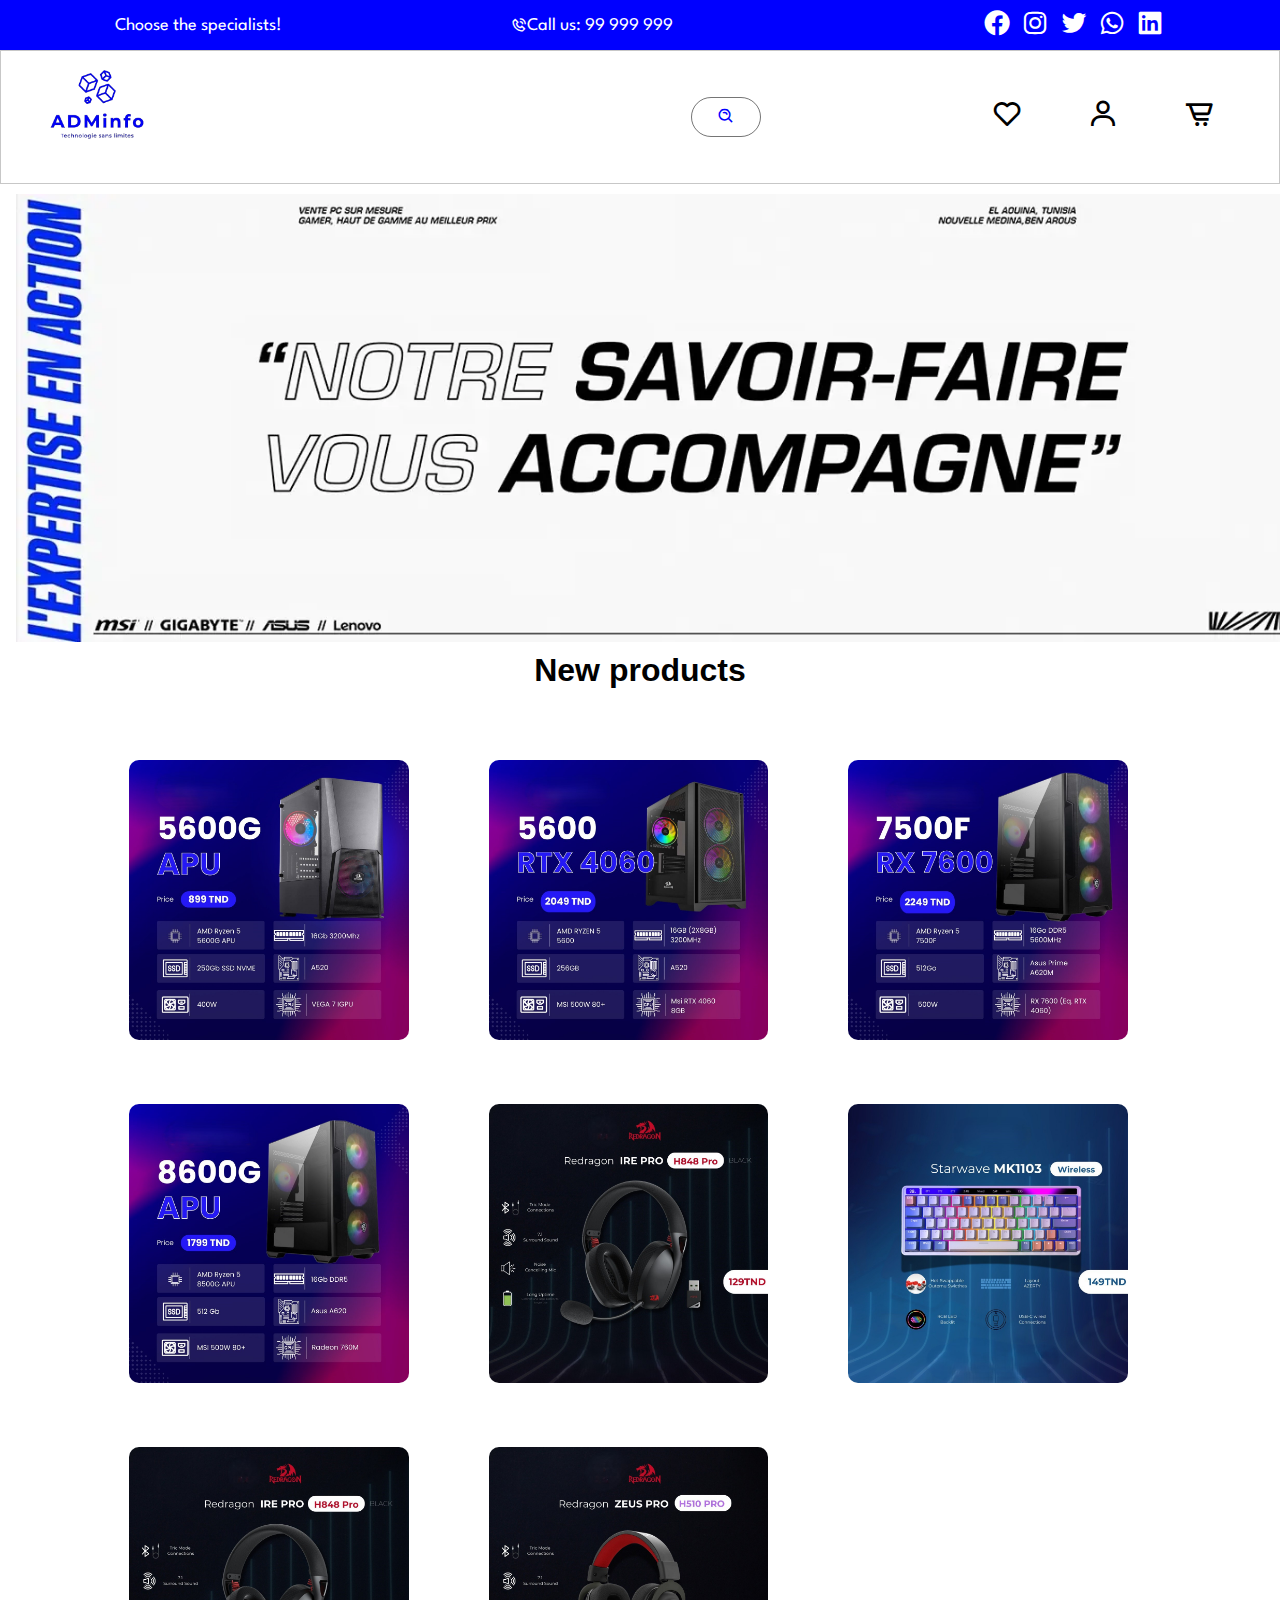
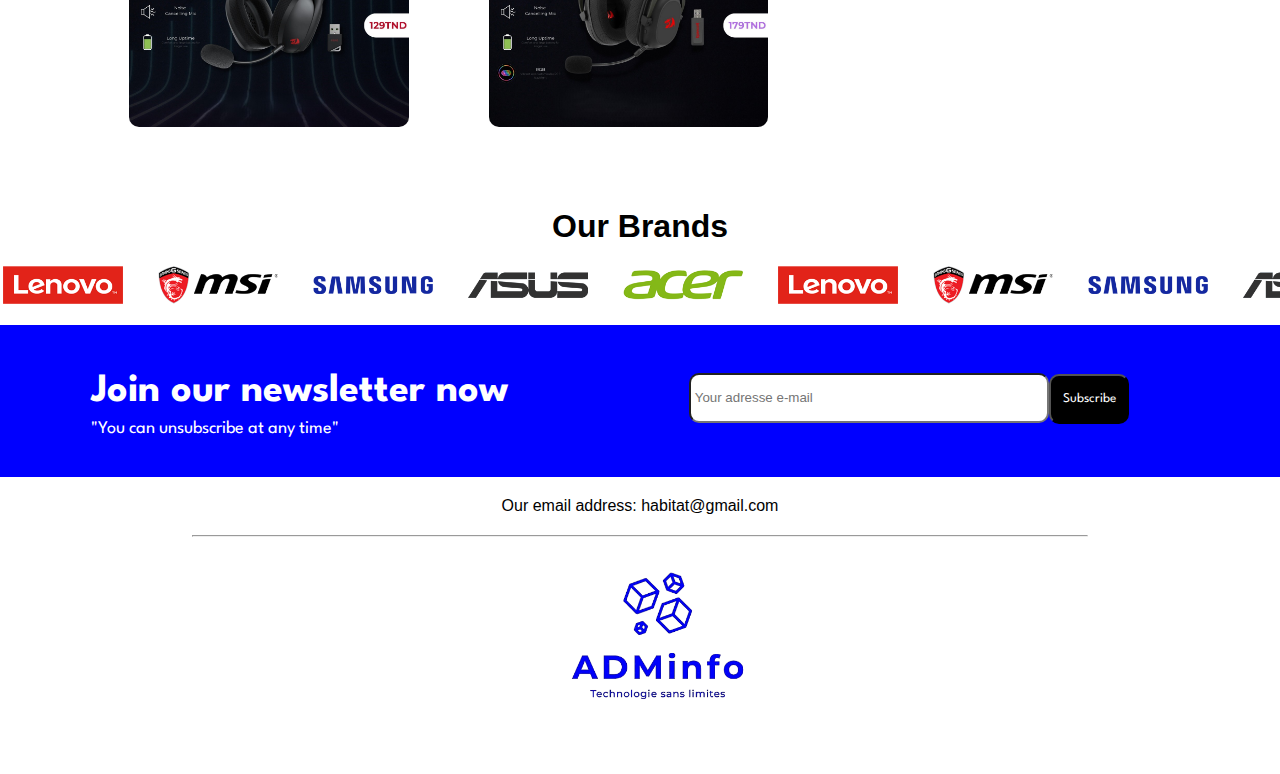
<file: html/index.html>
<!DOCTYPE html>
<html lang="en">

<head>
  <meta charset="UTF-8">
  <link rel="preconnect" href="https://fonts.googleapis.com">
  <link rel="preconnect" href="https://fonts.gstatic.com" crossorigin>
  <link href="https://fonts.googleapis.com/css2?family=League+Spartan:wght@100..900&display=swap" rel="stylesheet">
  <link href='https://unpkg.com/boxicons@2.1.4/css/boxicons.min.css' rel='stylesheet'>
  <link rel="preconnect" href="https://fonts.googleapis.com">
  <link rel="preconnect" href="https://fonts.gstatic.com" crossorigin>
  <link href="https://fonts.googleapis.com/css2?family=Tajawal:wght@200;300;400;500;700;800;900&display=swap"
    rel="stylesheet">
  <meta name="viewport" content="width=device-width, initial-scale=1.0">
  <link rel="stylesheet" href="../css/style.css">
  <title>Document</title>
</head>

<body>
  <div class="header">
    <div class="part1">
      <p>Choose the specialists!</p>

      <div class="tele"><i class='bx bx-phone-call'></i>
        <p>Call us: 99 999 999</p>
      </div>
      <div class="link">
        <i class='bx bxl-facebook-circle'></i>
        <i class='bx bxl-instagram'></i>
        <i class='bx bxl-twitter'></i>
        <i class='bx bxl-whatsapp'></i>
        <i class='bx bxl-linkedin-square'></i>

      </div>
    </div>

    <nav class="navbar">
      <div class="logo">
        <a href=""><img src="../logo/Capture_d_écran_2024-06-27_124929-removebg-preview.png" alt="logo"></a>

      </div>
      <div class="label">
        <input type="text" placeholder="Search">
        <a href="">
          <i class='bx bx-search-alt'></i>
        </a>
      </div>
      <ul>

        <li><a href=""><i class='bx bx-heart'></i></a></li>
        <li><a href=""><i class='bx bx-user'></i></a></li>
        <li><a href=""><i class='bx bx-cart-alt'></i></a></li>


      </ul>
    </nav>

    <div class="section">

    </div>
    <h1 class="hc"><span>New</span> products</h1>
    <div class="aside">


      <img src="../img/431534526_932600262198516_7690705947053504172_n.jpg" alt="">
      <img src="../img/431595552_932600618865147_7483238609878587825_n.jpg" alt="">
      <img src="../img/433887858_932600568865152_7660932806553222270_n.jpg" alt="">
      <img src="../img/433916522_932600435531832_1557207425935539231_n.jpg" alt="">
      <img src="../img/441486166_973558134769395_1433953239535936861_n.jpg" alt="">
      <img src="../img/448434808_991496389642236_4975619077237769620_n.jpg" alt="">
      <img src="../img/441486166_973558134769395_1433953239535936861_n.jpg" alt="">
      <img src="../img/444781944_973558108102731_6276005074928423221_n.jpg" alt="">
    </div> 
    <h1 class="hb">Our Brands</h1>
    <div class="article">
  
    </div>
  </div>
  <div class="logos mt-20 p-6">
    <div class="logos-slide">
        
            <img class="w-40 mr-6" src="../img/acer.png" alt="">
            
            <img class="w-40 mr-6" src="../img/lenovo.png" alt="">
            <img class="w-40 mr-6" src="../img/msi.png" alt="">
            <img class="w-40 mr-6" src="../img/samsung.png" alt="">
            <img class="w-40 mr-6" src="../img/asus.png" alt="">
            <img class="w-40 mr-6" src="../img/acer.png" alt="">
           

            <img class="w-40 mr-6" src="../img/lenovo.png" alt="">
            <img class="w-40 mr-6" src="../img/msi.png" alt="">
            <img class="w-40 mr-6" src="../img/samsung.png" alt="">
            <img class="w-40 mr-6" src="../img/asus.png" alt="">
            <img class="w-40 mr-6" src="../img/acer.png" alt="">
            
            <img class="w-40 mr-6" src="../img/lenovo.png" alt="">
            <img class="w-40 mr-6" src="../img/msi.png" alt="">
            <img class="w-40 mr-6" src="../img/samsung.png" alt="">
            <img class="w-40 mr-6" src="../img/asus.png" alt="">
            <img class="w-40 mr-6" src="../img/acer.png" alt="">
            
            <img class="w-40 mr-6" src="../img/lenovo.png" alt="">
            <img class="w-40 mr-6" src="../img/msi.png" alt="">
            <img class="w-40 mr-6" src="../img/samsung.png" alt="">
            <img class="w-40 mr-6" src="../img/asus.png" alt="">
            <img class="w-40 mr-6" src="../img/acer.png" alt="">
          
            <img class="w-40 mr-6" src="../img/lenovo.png" alt="">
            <img class="w-40 mr-6" src="../img/msi.png" alt="">
            <img class="w-40 mr-6" src="../img/samsung.png" alt="">
            <img class="w-40 mr-6" src="../img/asus.png" alt="">
            <img class="w-40 mr-6" src="../img/acer.png" alt="">
         w-40
            <img class="w-40 mr-6" src="../img/lenovo.png" alt="">
            <img class="w-40 mr-6" src="../img/msi.png" alt="">
            <img class="w-40 mr-6" src="../img/samsung.png" alt="">
            <img class="w-40 mr-6" src="../img/asus.png" alt="">
    </div>
</div>
  <div class="formulaire">
    <div class="text">
      <h1>Join our newsletter now</h1>
      <p>"You can unsubscribe at any time"</p>
    </div>
    <div class="email">
      <input type="email" placeholder=" Your adresse e-mail" ><button>Subscribe</button>
    </div>


  </div>
  <footer>
    <p>Our email address: habitat@gmail.com</p>
    <hr>
    <img src="../logo/Capture_d_écran_2024-06-27_124929-removebg-preview.png" alt="">
  </footer>



</body>

</html>
</file>
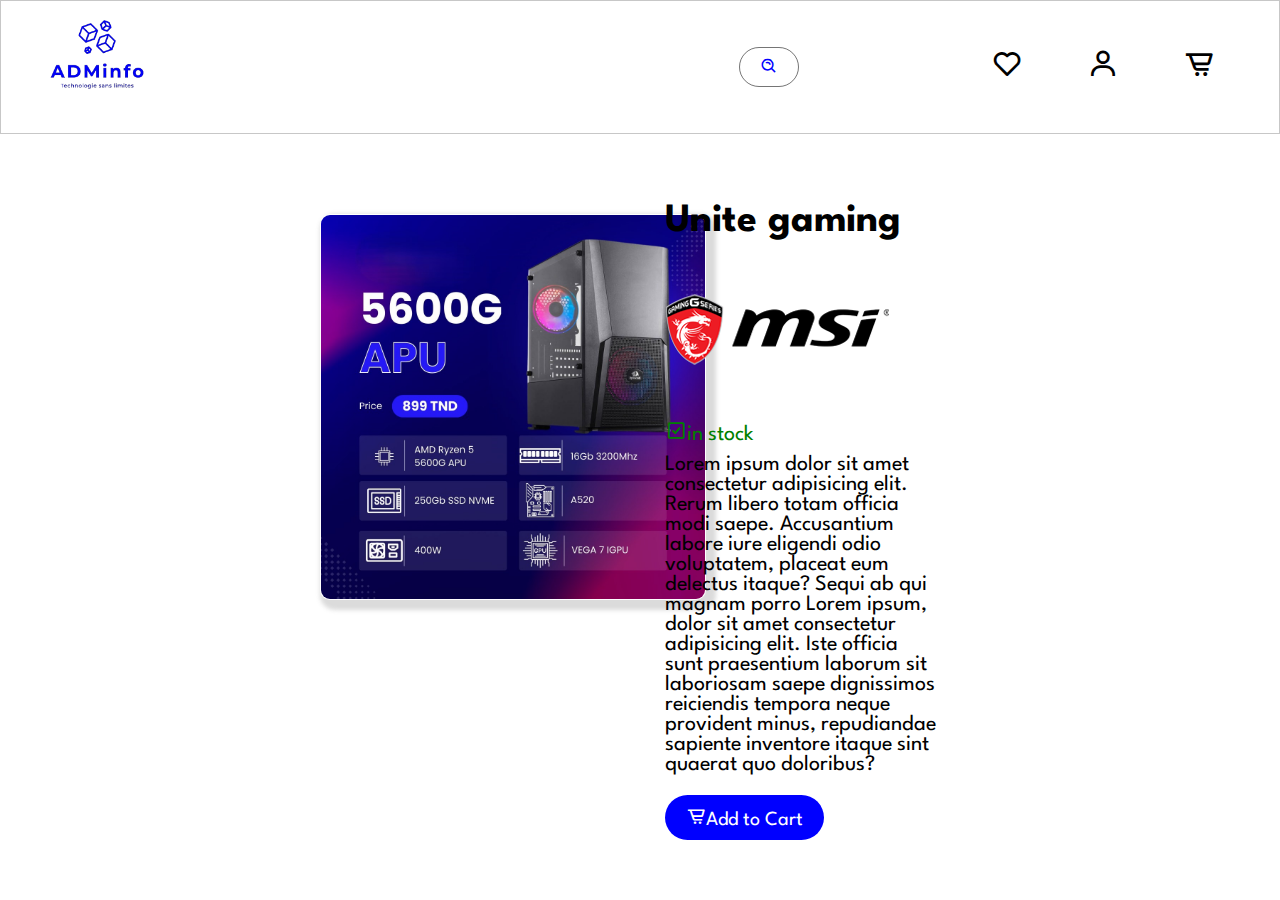
<file: objet/html1.html>
<!DOCTYPE html>
<html lang="en">

<head>
    <meta charset="UTF-8">
    <link rel="preconnect" href="https://fonts.googleapis.com">
    <link rel="preconnect" href="https://fonts.gstatic.com" crossorigin>
    <link href="https://fonts.googleapis.com/css2?family=League+Spartan:wght@100..900&display=swap" rel="stylesheet">
    <link href='https://unpkg.com/boxicons@2.1.4/css/boxicons.min.css' rel='stylesheet'>
    <link rel="preconnect" href="https://fonts.googleapis.com">
    <link rel="preconnect" href="https://fonts.gstatic.com" crossorigin>
    <link href="https://fonts.googleapis.com/css2?family=Tajawal:wght@200;300;400;500;700;800;900&display=swap"
        rel="stylesheet">
    <meta name="viewport" content="width=device-width, initial-scale=1.0">
    <link rel="stylesheet" href="../objet/css1.css">
    <title>Document</title>
</head>

<body>




    <nav class="navbar">
        <div class="logo">
            <a href=""><img src="../logo/Capture_d_écran_2024-06-27_124929-removebg-preview.png" alt="logo"></a>

        </div>
        <div class="label">
            <input type="text" placeholder="Search">
            <a href="">
                <i class='bx bx-search-alt'></i>
            </a>
        </div>
        <ul>

            <li><a href=""><i class='bx bx-heart'></i></a></li>
            <li><a href=""><i class='bx bx-user'></i></a></li>
            <li><a href=""><i class='bx bx-cart-alt'></i></a></li>


        </ul>
    </nav>
    <section>
        <div class="photo">
            <img src="../img/431534526_932600262198516_7690705947053504172_n.jpg" alt="">
        </div>
        <div class="kitba">
            <h1>Unite gaming</h1>
            <img src="../img//msi.png" alt="">
            <p id="green"><i class='bx bx-check-square'></i>in stock</p>
            <p>Lorem ipsum dolor sit amet consectetur adipisicing elit. Rerum libero totam officia modi saepe. Accusantium labore iure eligendi odio voluptatem, placeat eum delectus itaque? Sequi ab qui magnam porro Lorem ipsum, dolor sit amet consectetur adipisicing elit. Iste officia sunt praesentium laborum sit laboriosam saepe dignissimos reiciendis tempora neque provident minus, repudiandae sapiente inventore itaque sint quaerat quo doloribus?</p>
            <button><i class='bx bx-cart-alt'></i>Add to Cart</button>
        </div>

    </section>
</file>
<file: css/style.css>
* {
    margin: 0;
    padding: 0;
    box-sizing: border-box;
}

body {
    font-family: 'Arial', sans-serif;
    margin: 0;
    padding: 0;
    
}
/* hatha awil parti min navbar */

.part1{
  
  display: flex;
  flex-wrap: wrap;
  justify-content: space-around;
  align-items: center;
  height: 50px;
  background-color: #0000FF
  

}
.part1  p{
  font-family: "League Spartan", sans-serif;
  font-size: 18px;
  color: #fff;
}
.tele{
  display: flex;
  color: #fff;
  
}
.link{
  font-size: 30px;
  color: #fff;
  margin-left: 5rem;
}




.section {
    background-image: url('../img/1717433459481\ \(1\).webp');
    background-repeat: no-repeat;
    background-size: cover;
    margin-left: 1rem;
    height: 28rem;
    margin-top: 10px;
   
   
}
.navbar {
    display: flex;
    align-items: center;
    flex-wrap: wrap;
    border: 1px solid rgba(0, 0, 0, 0.219);

}


/* label hatha mat3 bare recherche */
.label{
    height: 40px;
    display: flex;
    cursor: pointer;
    padding: 10px 25px;
    border-radius: 30px;
    border: 1px solid  rgba(0, 0, 0, 0.543);
    align-items: center;
    margin: 0 18%;
}
.label:hover input{
    width: 400px;
    
}
.label input{
    width: 0;
    outline: none;
    border: none;
    font-weight: 500;
    transition: 0.8s;
    background: transparent;
}
.label a .bx{
    color:#0000FF ;
    font-size: 18px;
}


/* logo  hatha logo */
.navbar .logo {

    margin-right: auto;

}

.navbar .logo img {
    height: 8rem;
}
/* hatha ul et les emoji */
.navbar ul {
    display: flex;
    list-style-type: none;
    justify-content: space-between;
    font-size: 2rem;
    align-items: center;
    flex-wrap: wrap;
    transition: all ease-in-out 0.3s;
    cursor: pointer;

}
ul li:hover{
    transform: translateY(-3px);
}

.navbar ul li a {
    color: rgb(0, 0, 0);
    text-decoration: none;
    padding: px;
    margin-right: 4rem;
}

/* #0000FF  : hatha couleur azri9 ala bich nissta3mlou ba3d */
.navbar ul li a:hover {
    color:#0000FF ;
}
/* ah toi les article ya wouchouch */
.aside img{
    width: 25%;
    margin: 2rem 2rem;
    margin-left: 3rem;
    border-radius: 10px;
}
.hc{
  text-align: center;
  margin-top: 10px;
  margin-bottom: -10px;
  
}
.aside{
   margin: 3rem 5rem;
   display: flex;
   flex-wrap: wrap;
   align-items: center;
   border: 1px solid rgba(0, 0, 0, 0) ;
}
.aside h1{
  
}

.article{
    
    display: flex;
    flex-direction: row;
    
}
.article img{
    width: 10rem;
    margin: 5rem;

}

.hb{
  text-align: center;
  margin-top: 10px;
  margin-bottom: -10px;
  
}

/* formulaire */
.formulaire{
  height: 35%;
  background-color: #0000FF;
  display: flex;
  flex-wrap: wrap;
  justify-content: space-around;

}
.text {
  margin-bottom: 40px;
}
.text h1{
  font-family: "League Spartan", sans-serif;
  font-size: 40px;
  color: #fff;
  
  margin-top: 3rem;
}
.text p{
  font-family: "League Spartan", sans-serif;
  font-size: 18px;
  color: #fff;
  margin-top: 10px;

}
.formulaire input, button{
  height: 50px;
  border-radius: 10px;
  margin-top: 3rem;

  
  

 
}
.email{
  width: 500px;
  padding-right: 50px;
  
}
.placeholder{
 
}
.formulaire input{
  width: 80%;
  
}
.formulaire button{
  background-color: black;
  color: #fff;
  font-family: "League Spartan", sans-serif;
  width: 80px;
}
footer{
  display: flex;
  flex-direction: column;
  align-items: center;
  justify-content: center;
}
footer p{
  display: flex;
  align-items: center;
  justify-content: space-around;
  margin: 20px 0;
}
hr{
  width: 70%;

}
footer img{
  width: 20rem;
  align-items: center;

}


/* key of */
@keyframes slide {
  from {
      transform: translateX(0);
  }
  to {
      transform: translateX(-100%);
  }
}

.logos {
  overflow: hidden;
  padding-top: 10px;
  white-space: nowrap;
  position: relative;

}
.logos-slide img{
  width : 120px ;
  margin-right : 35px;
}

.logos:before,
.logos:after {
  position: absolute;
  top: 0;
  width: 250px;
  height: 100%;
  content: "";
  z-index: 2;
}

.logos:hover .logos-slide {
  animation-play-state: paused;
}

.logos-slide {
  display: flex;
  justify-content: center;
  align-items: center;
  animation: 15s slide infinite  linear;
}
</file>
<file: objet/css1.css>
* {
    margin: 0;
    padding: 0;
    box-sizing: border-box;
}

body {
    font-family: 'Arial', sans-serif;
    margin: 0;
    padding: 0;
    
}




.section {
    background-image: url('../img/1717433459481\ \(1\).webp');
    background-repeat: no-repeat;
    margin-left: 1rem;
    height: 28rem;
    margin-top: 10px;
   
   
}
.navbar {
    display: flex;
    align-items: center;
    flex-wrap: wrap;
    border: 1px solid rgba(0, 0, 0, 0.219);

}


/* label hatha mat3 bare recherche */
.label{
    height: 40px;
    display: flex;
    cursor: pointer;
    padding: 10px 20px;
    border-radius: 30px;
    border: 1px solid  rgba(0, 0, 0, 0.543);
    align-items: center;
    margin: 0 15%;
}
.label:hover input{
    width: 400px;
    
}
.label input{
    width: 0;
    outline: none;
    border: none;
    font-weight: 500;
    transition: 0.8s;
    background: transparent;
}
.label a .bx{
    color:#0000FF ;
    font-size: 18px;
}


/* logo  hatha logo */
.navbar .logo {

    margin-right: auto;

}

.navbar .logo img {
    height: 8rem;
}
/* hatha ul et les emoji */
.navbar ul {
    display: flex;
    list-style-type: none;
    justify-content: space-between;
    font-size: 2rem;
    align-items: center;
    flex-wrap: wrap;
    transition: all ease-in-out 0.3s;
    cursor: pointer;

}
ul li:hover{
    transform: translateY(-3px);
}

.navbar ul li a {
    color: rgb(0, 0, 0);
    text-decoration: none;
    padding: px;
    margin-right: 4rem;
}

/* #0000FF  : hatha couleur azri9 ala bich nissta3mlou ba3d */
.navbar ul li a:hover {
    color:#0000FF ;
}
section{
    display: flex;
    width: 100%;
}
.photo img{
    width: 60%;
    margin: 5rem 0;
    margin-left: 20rem;
    border-radius: 10px;
    box-shadow: 5px 5px 4px 5px #8888884e;
    border: 1px solid rgba(0, 0, 0, 0);
}
section .kitba{
    border: 1px solid rgba(0, 0, 0, 0) ;
    width: 50%;
    padding: 20px;
    margin-right: 20rem;
}
section .kitba h1{
    font-family: "League Spartan", sans-serif;
    font-size: 40px;
    color: #000000;
    margin-top: 3rem;
    margin-bottom: 15px;
}
section .kitba p{
    font-family: "League Spartan", sans-serif;
    font-size: 22px;
    color: #000000;
    margin-top: 10px;
}
section .kitba button{
    font-size: 20px;
    color: #ffffff;
    background-color: #0000FF;
    font-family: "League Spartan", sans-serif;
    padding: 10px 20px;
    border: 1px solid #00000000;
    border-radius: 30px;
    cursor: pointer;
    margin-top: 20px;
    margin-bottom: 20px;
}
#green{
    color: green;
}
</file>
